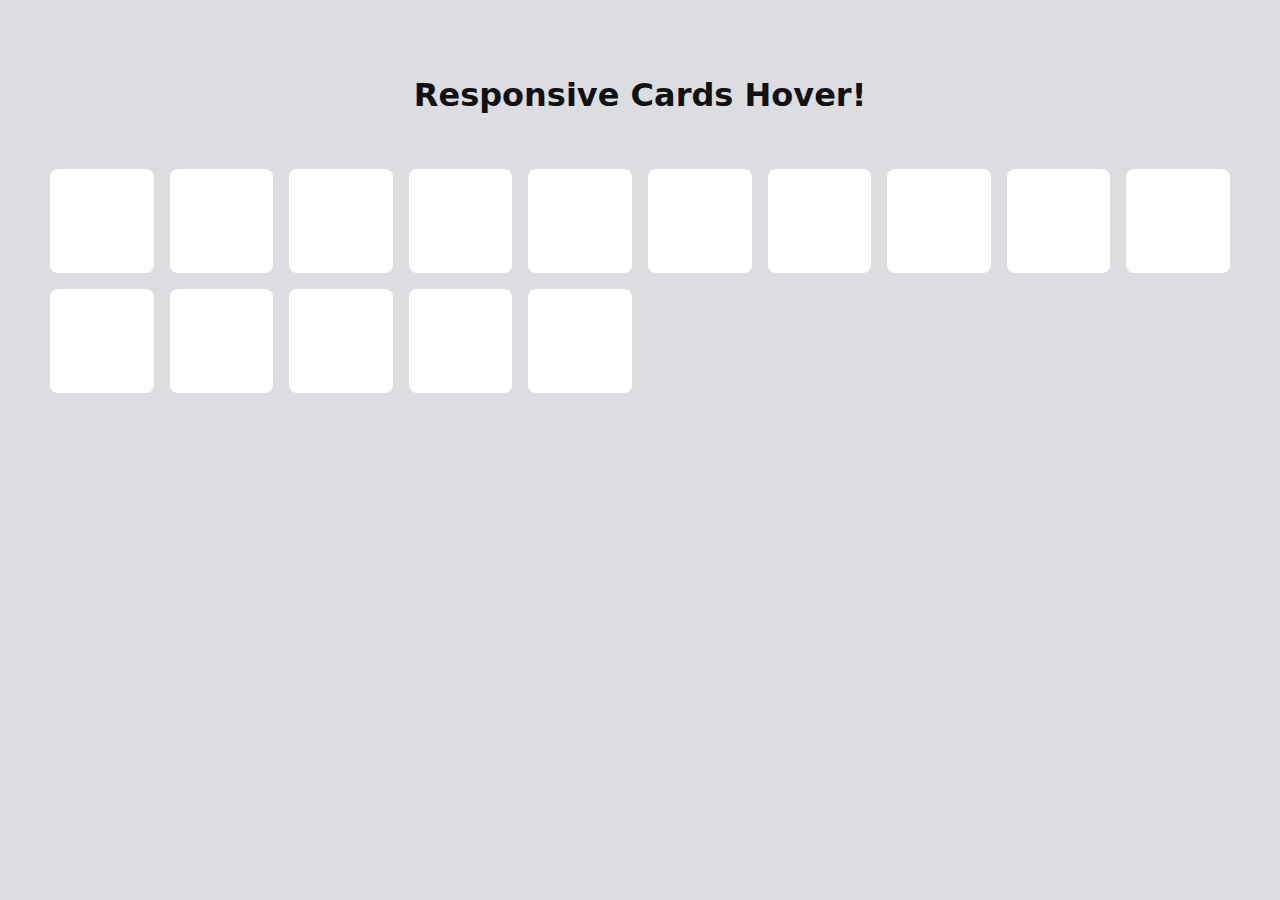
<file: cardsHover/index.html>
<!DOCTYPE html>
<html lang="en">

<head>
  <meta charset="UTF-8">
  <meta name="viewport" content="width=device-width, initial-scale=1.0">
  <link rel="stylesheet" href="https://cdnjs.cloudflare.com/ajax/libs/font-awesome/6.6.0/css/all.min.css"
    integrity="sha512-Kc323vGBEqzTmouAECnVceyQqyqdsSiqLQISBL29aUW4U/M7pSPA/gEUZQqv1cwx4OnYxTxve5UMg5GT6L4JJg=="
    crossorigin="anonymous" referrerpolicy="no-referrer" />
  <link rel="stylesheet" href="./index.css">
  <title>Hover</title>
</head>

<body>

  <h1>Responsive Cards Hover!</h1>
  <div class="cards">
    <div class="card">
      <i class="fa-brands fa-apple"></i>
    </div>
    <div class="card">
      <i class="fa-brands fa-twitter"></i>
    </div>
    <div class="card">
      <i class="fa-brands fa-youtube"></i>
    </div>
    <div class="card">
      <i class="fa-brands fa-tiktok"></i>
    </div>
    <div class="card">
      <i class="fa-brands fa-instagram"></i>
    </div>
    <div class="card">
      <i class="fa-brands fa-discord"></i>
    </div>
    <div class="card">
      <i class="fa-brands fa-linkedin"></i>
    </div>
    <div class="card">
      <i class="fa-brands fa-stack-overflow"></i>
    </div>
    <div class="card">
      <i class="fa-solid fa-snowflake"></i>
    </div>
    <div class="card">
      <i class="fa-solid fa-feather"></i>
    </div>
    <div class="card">
      <i class="fa-solid fa-ghost"></i>
    </div>
    <div class="card">
      <i class="fa-solid fa-cart-plus"></i>
    </div>
    <div class="card">
      <i class="fa-solid fa-anchor"></i>
    </div>
    <div class="card">
      <i class="fa-solid fa-chart-simple"></i>
    </div>
    <div class="card">
      <i class="fa-brands fa-whatsapp"></i>
    </div>
  </div>
</body>

</html>
</file>
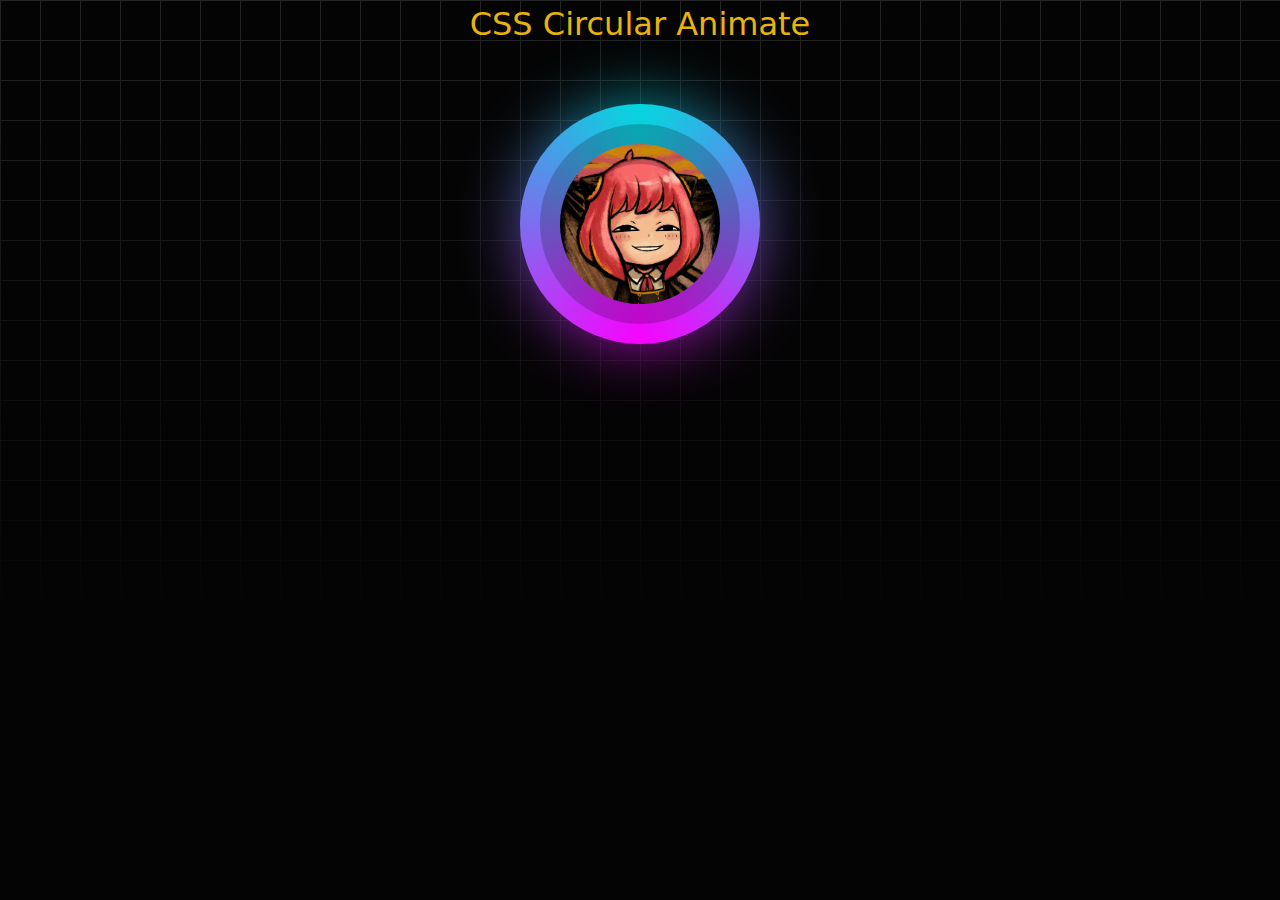
<file: circularAnimation/index.html>
<!DOCTYPE html>
<html lang="en">

<head>
  <meta charset="UTF-8">
  <meta name="viewport" content="width=device-width, initial-scale=1.0">
  <title>Document</title>
  <link rel="stylesheet" href="./index.css">
</head>

<body>
  <h1>CSS Circular Animate</h1>
  <div class="circle">
    <img src="./anya.jpg" alt="no-image">
  </div>
</body>

</html>
</file>
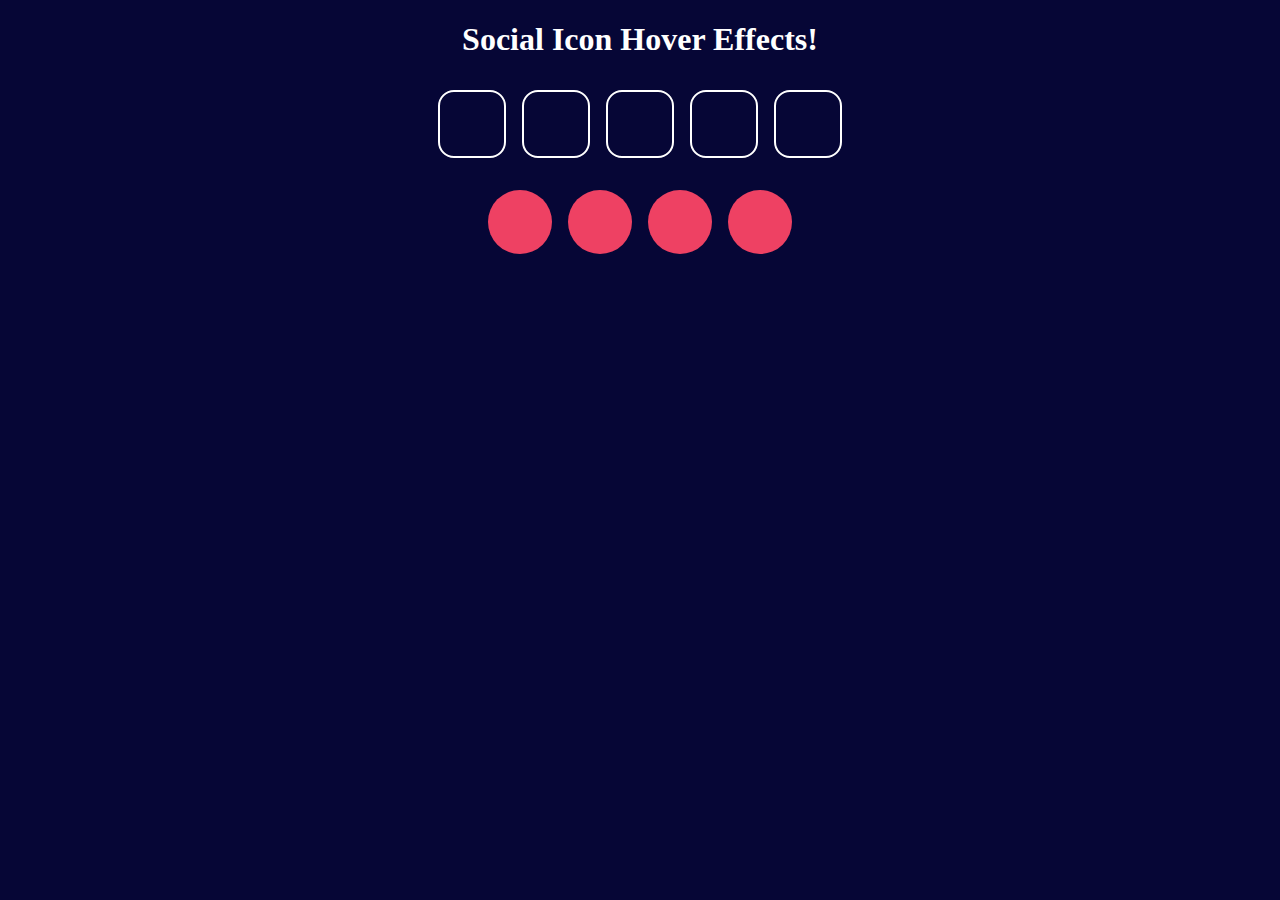
<file: iconHover/index.htm>
<!DOCTYPE html>
<html lang="en">

<head>
  <meta charset="UTF-8">
  <meta name="viewport" content="width=device-width, initial-scale=1.0">
  <link rel="stylesheet" href="https://cdnjs.cloudflare.com/ajax/libs/font-awesome/6.6.0/css/all.min.css"
    integrity="sha512-Kc323vGBEqzTmouAECnVceyQqyqdsSiqLQISBL29aUW4U/M7pSPA/gEUZQqv1cwx4OnYxTxve5UMg5GT6L4JJg=="
    crossorigin="anonymous" referrerpolicy="no-referrer" />
  <link rel="stylesheet" href="./index.css">
  <title>Icon Hover</title>
</head>

<body>
  <h1>Social Icon Hover Effects!</h1>
  <div class="social1">
    <a href="#" title="Facebook">
      <i class="fab fa-facebook-f"></i>
    </a>
    <a href="#" title="Youtube">
      <i class="fab fa-youtube"></i>
    </a>
    <a href="#" title="Twitter">
      <i class="fa-brands fa-x-twitter"></i>
    </a>
    <a href="#" title="Tiktok">
      <i class="fa-brands fa-tiktok"></i>
    </a>
    <a href="#" title="Telegram">
      <i class="fa-brands fa-telegram"></i>
    </a>
  </div>

  <div class="social2">
    <a href="#" title="Youtube">
      <i class="fab fa-youtube"></i>
    </a>
    <a href="#" title="Twitter">
      <i class="fa-brands fa-x-twitter"></i>
    </a>
    <a href="#" title="Tiktok">
      <i class="fa-brands fa-tiktok"></i>
    </a>
    <a href="#" title="Telegram">
      <i class="fa-brands fa-telegram"></i>
    </a>
  </div>

</body>

</html>
</file>
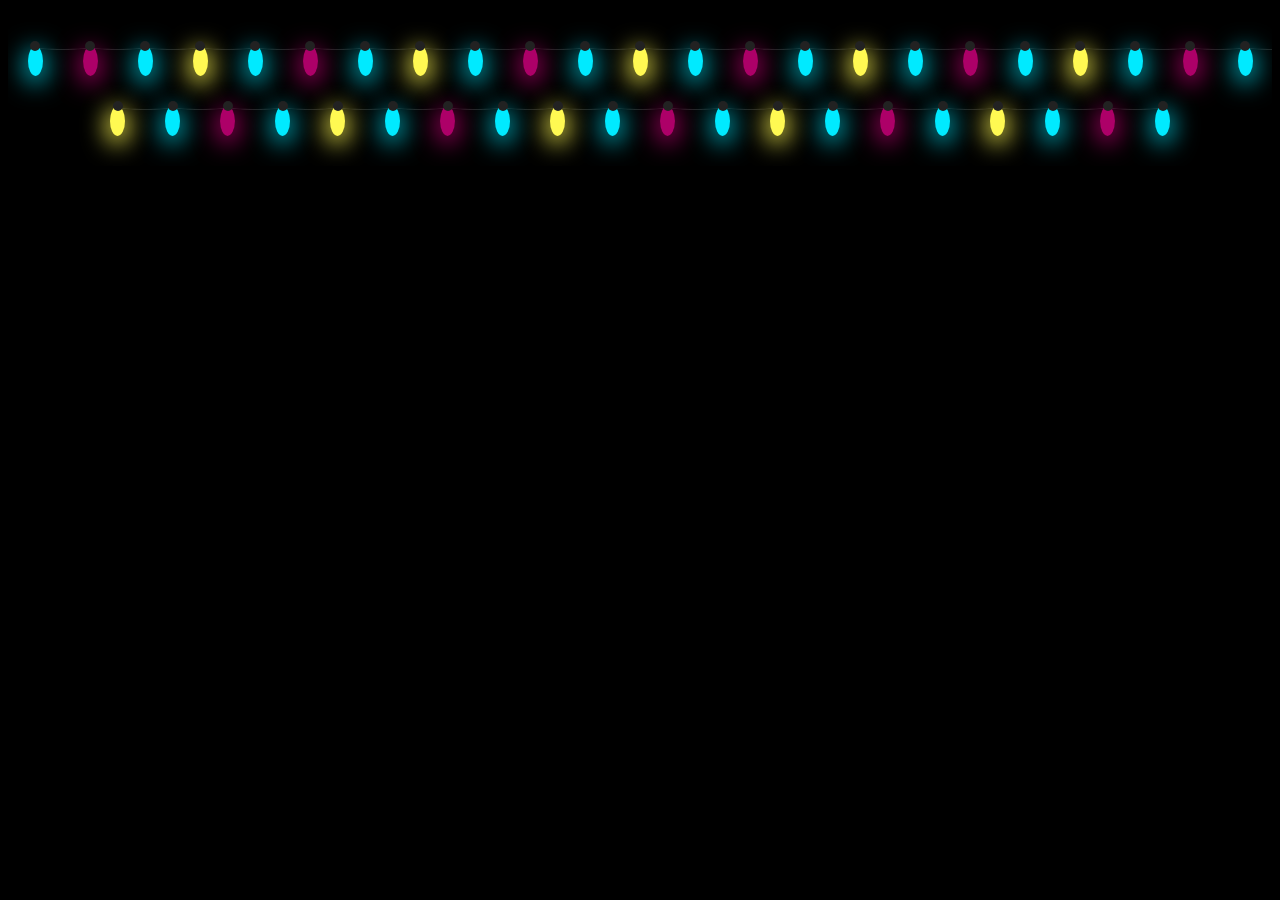
<file: lightsAnimation/index.html>
<!DOCTYPE html>
<html lang="en">

<head>
  <meta charset="UTF-8">
  <meta name="viewport" content="width=device-width, initial-scale=1.0">
  <link rel="stylesheet" href="index.css">
  <title>Document</title>
</head>

<body>
  <ul class="lights">
    <li></li>
    <li></li>
    <li></li>
    <li></li>
    <li></li>
    <li></li>
    <li></li>
    <li></li>
    <li></li>
    <li></li>
    <li></li>
    <li></li>
    <li></li>
    <li></li>
    <li></li>
    <li></li>
    <li></li>
    <li></li>
    <li></li>
    <li></li>
    <li></li>
    <li></li>
    <li></li>
    <li></li>
    <li></li>
    <li></li>
    <li></li>
    <li></li>
    <li></li>
    <li></li>
    <li></li>
    <li></li>
    <li></li>
    <li></li>
    <li></li>
    <li></li>
    <li></li>
    <li></li>
    <li></li>
    <li></li>
    <li></li>
    <li></li>
    <li></li>
  </ul>
</body>

</html>
</file>
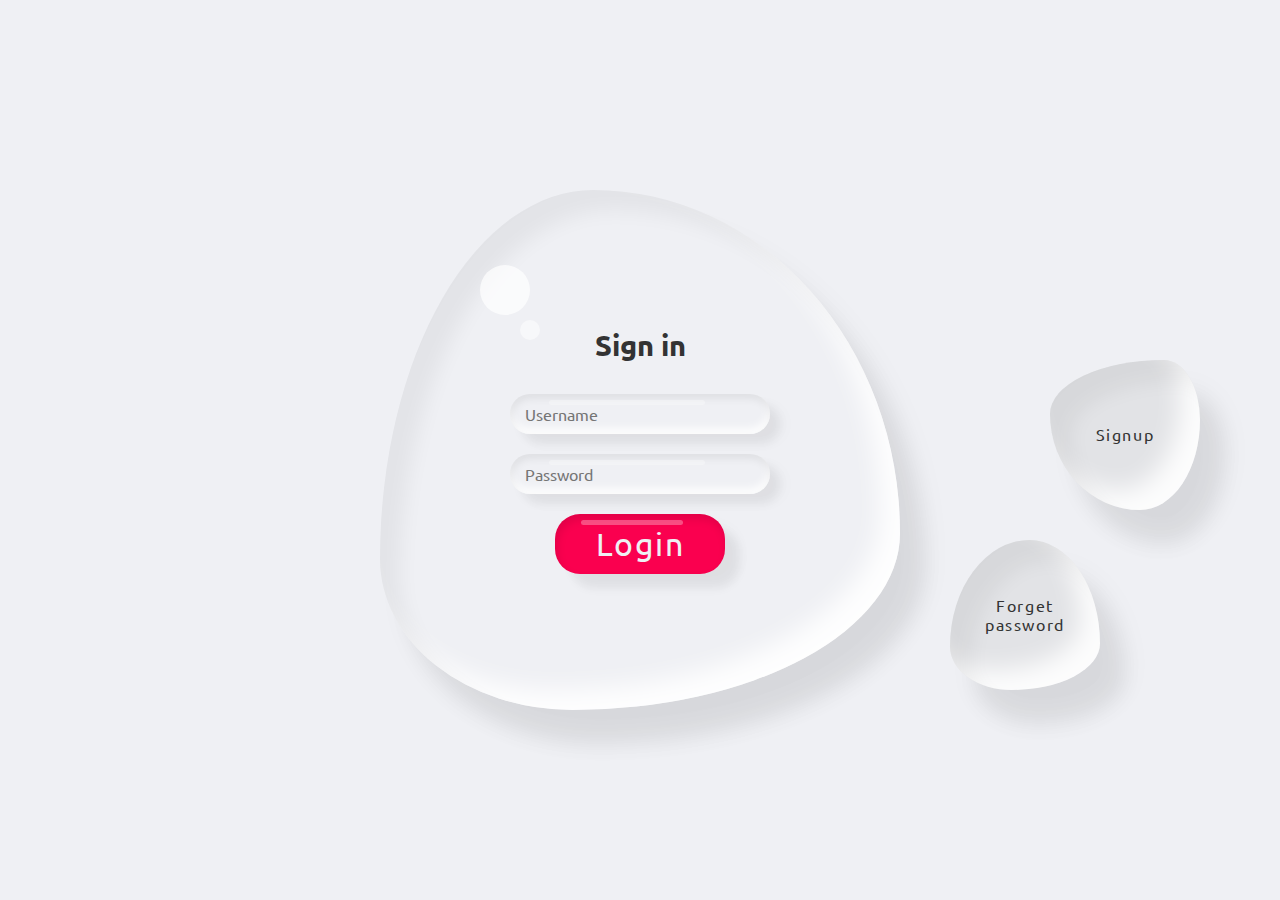
<file: liquidForm/indedx.html>
<!DOCTYPE html>
<html lang="en">

<head>
  <meta charset="UTF-8">
  <meta name="viewport" content="width=device-width, initial-scale=1.0">
  <link rel="stylesheet" href="./index.css">
  <title>Amir Form</title>
</head>

<body>
  <div class="container">
    <div class="drop">
      <div class="content">
        <h2>Sign in</h2>
        <form>
          <div class="inputBox">
            <input type="text" placeholder="Username">
          </div>
          <div class="inputBox">
            <input type="password" placeholder="Password">
          </div>
          <div class="inputBox">
            <input type="submit" value="Login">
          </div>
        </form>
      </div>
    </div>
    <a href="#" class="btn">Forget<br />password</a>
    <a href="#" class="btn signup">Signup</a>
  </div>
</body>

</html>
</file>
<file: cardsHover/index.css>
* {
  box-sizing: border-box;
}

body {
  padding: 50px;
  margin: 0;
  font-family: system-ui, sans-serif;
  font-size: 16px;
  color: #111;
  background-color: #dbdde0;
  line-height: 1.5;
}

h1 {
  text-align: center;
}

.cards {
  margin: 50px auto;
  display: grid;
  grid-template-columns: repeat(auto-fit, minmax(100px, 1fr));
  pointer-events: none;
  gap: 1rem;
}

.card {
  pointer-events: auto;
  padding: 10px;
  aspect-ratio: 1;
  font-size: 2rem;
  color: #172b4d;
  background-color: #fff;
  border-radius: 8px;
  transition: transform 1s ease-in-out;
  cursor: pointer;
  display: flex;
  justify-content: center;
  align-items: center;
}

.cards:hover .card {
  opacity: 0.5;
}

.cards:hover .card:hover {
  background-color: #eafa05;
  opacity: 1;
  transform: scale(1.15);
}
</file>
<file: circularAnimation/index.css>
* {
  margin: 0;
  padding: 0;
  box-sizing: border-box;
}

img {
  max-width: 100%;
}


body {
  font-family: system-ui, sans-serif;
  font-size: 1rem;
  line-height: 1.5;
  color: #e7b40d;
  background:
    fixed linear-gradient(transparent, #040404 70%),
    fixed repeating-linear-gradient(#242424 0px,
      #242424 1px,
      transparent 1px,
      transparent 40px),
    fixed repeating-linear-gradient(to right, #242424 0px,
      #242424 1px,
      transparent 1px,
      transparent 40px)#040404;
  display: flex;
  flex-flow: column;
  justify-content: center;
  align-items: center;
  gap: 6rem;
}

h1 {
  font-size: 2rem;
  font-weight: 500;
  line-height: 1.5;
  text-align: center;
}

.circle {
  position: relative;
  width: 160px;
  aspect-ratio: 1;
  border-radius: 50%;
  outline: 40px solid rgb(0, 0, 0, 0.2);
  outline-offset: -20px;
}

.circle img {
  display: block;
  width: 100%;
  aspect-ratio: 1;
  object-fit: cover;
  border-radius: inherit;
}

.circle::before,
.circle::after {
  position: absolute;
  content: '';
  inset: -40px;
  z-index: -1;
  border-radius: inherit;
  background:
    conic-gradient(#00dbde,
      #fc00ff,
      #00dbde);
  animation: rotate 3s linear infinite;
  /* animation-play-state: running; */
}

.circle::after {
  filter: blur(2rem);
  opacity: 0.7;
}

.circle:hover::before,
.circle:hover::after {
  animation-play-state: paused;
}

@keyframes rotate {
  /* from {
    rotate: 0deg;
  } */

  to {
    rotate: 360deg;
  }
}
</file>
<file: iconHover/index.css>
@property --fill {
  syntax: '<percentage>';
  inherits: true;
  initial-value: 100%;
}

body {
  margin: 0px;
  background-color: #060636;
  text-align: center;
}

h1 {
  text-align: center;
  color: #fff;
}

.social1 {
  margin: 2rem auto;
  display: flex;
  justify-content: center;
  align-items: center;
  flex-wrap: wrap;
  gap: 1rem;
}


.social1 a {
  display: flex;
  justify-content: center;
  align-items: center;
  width: 4rem;
  aspect-ratio: 1;
  font-size: 2rem;
  color: #fff;
  border: 2px solid #fff;
  border-radius: 1rem;
  text-decoration: none;
  outline: 1px solid transparent;
  outline-offset: -8px;

  background-image:
    linear-gradient(45deg, transparent var(--fill), #fff var(--fill));

  background-size: 100% 33.33%;
  transition: 0.4s ease-in-out;
  transition-property: --fill, all;
}

.social1 a:hover {
  --fill: 0%;
  color: #060636;
  outline-color: currentColor;
  background-image:
    linear-gradient(transparent var(--fill), #fff var(--fill));

}



.social2 {
  display: flex;
  justify-content: center;
  align-items: center;
  flex-wrap: wrap;
  gap: 1rem;
}

.social2 a {
  position: relative;
  display: flex;
  justify-content: center;
  align-items: center;
  background-color: rgb(238, 65, 99);
  color: rgb(39, 30, 32);
  width: 4rem;
  aspect-ratio: 1;
  border-radius: 50%;
  font-size: 1.5rem;
  text-decoration: none;
  transition: color 0.5s ease-in-out;

}

.social2 a:hover {
  color: #fff;
  --fill: 0%;
}

.social2 a::after {
  content: '';
  position: absolute;
  inset: -3px;
  z-index: -1;
  border-radius: inherit;
  background: conic-gradient(transparent var(--fill), #fff var(--fill));
  transition: --fill 0.5s linear;

}
</file>
<file: lightsAnimation/index.css>
body {
  background-color: #000;
}

.lights {
  --color-1: 255, 249, 82;
  --color-2: 0, 234, 255;
  --color-3: 247, 0, 148;
  display: flex;
  justify-content: center;
  flex-wrap: wrap;
  gap: 30px 40px;
  padding: 30px 0;
  overflow: hidden;
  pointer-events: none;
}

.lights li {
  flex: none;
  position: relative;
  list-style: none;
  width: 15px;
  height: 30px;
  border-radius: 50%;
}

.lights li::before {
  position: absolute;
  content: '';
  top: -5px;
  left: 50%;
  transform: translateX(-50%);
  width: 10px;
  height: 10px;
  background-color: #222;
  border-radius: inherit;
}

.lights li::after {
  position: absolute;
  content: '';
  z-index: -1;
  top: -2px;
  left: 50%;
  width: 55px;
  height: 5px;
  border-bottom: 1px solid #222;
  border-radius: inherit;
}

.lights li:last-child::after {
  display: none;
}

.lights li {
  background-color: rgba(var(--color-1), 1);
  box-shadow: 0 5px 24px 3px rgba(var(--color-1), 1);
  animation: lighting-1 1.5s infinite linear;
}

@keyframes lighting-1 {
  50% {
    background-color: rgba(var(--color-1), 0.25);
    box-shadow: 0 5px 24px 3px rgba(var(--color-1), 0.25);
  }
}

.lights li:nth-child(odd) {
  background-color: rgba(var(--color-2), 1);
  box-shadow: 0 5px 24px 3px rgba(var(--color-2), 0.8);
  animation: lighting-2 1.2s infinite linear;
}

@keyframes lighting-2 {
  50% {
    background-color: rgba(var(--color-2), 0.4);
    box-shadow: 0 5px 24px 3px rgba(var(--color-2), 0.3);
  }
}

.lights li:nth-child(4n+2) {
  background-color: rgba(var(--color-3), 0.7);
  box-shadow: 0 5px 24px 3px rgba(var(--color-3), 0.7);
  animation: lighting-3 1.7s infinite linear;
}

@keyframes lighting-3 {
  50% {
    background-color: rgba(var(--color-3), 0.2);
    box-shadow: 0 5px 24px 3px rgba(var(--color-3), 0.2);
  }
}
</file>
<file: liquidForm/index.css>
@import url('https://fonts.googleapis.com/css2?family=Ubuntu:ital,wght@0,300;0,400;0,500;0,700;1,300;1,400;1,500;1,700&display=swap');

* {
  margin: 0;
  padding: 0;
  box-sizing: border-box;
  font-family: 'Ubuntu';
}



body {
  display: flex;
  justify-content: center;
  align-items: center;
  min-height: 100vh;
  background-color: #eff0f4;
}

.container {
  position: relative;
}



.container .drop {
  position: relative;
  display: flex;
  justify-content: center;
  align-items: center;
  width: 520px;
  aspect-ratio: 1;
  box-shadow:
    inset 20px 20px 20px rgba(0, 0, 0, 0.05),
    inset -20px -20px 25px rgba(255, 255, 255, 0.9),
    25px 35px 20px rgba(0, 0, 0, 0.05),
    25px 30px 30px rgba(0, 0, 0, 0.05);
  border-radius: 41% 59% 63% 37% / 71% 66% 34% 29%;
  transition: 0.5s ease;

  &:hover {
    border-radius: 71% 29% 62% 38% / 29% 63% 37% 71%;
  }
}

.container .drop::before {
  content: '';
  position: absolute;
  top: 75px;
  left: 100px;
  width: 50px;
  aspect-ratio: 1;
  background-color: #fff;
  border-radius: 50%;
  opacity: 0.7;
}

.container .drop::after {
  content: '';
  position: absolute;
  top: 130px;
  left: 140px;
  width: 20px;
  aspect-ratio: 1;
  background-color: #fff;
  border-radius: 50%;
  opacity: 0.5;
}

.container .drop .content {
  display: flex;
  justify-content: center;
  align-items: center;
  flex-direction: column;
  gap: 30px;
}

.container .drop .content h2 {
  color: #333;
  font-size: 1.8rem;
}

.container .drop .content form {
  display: flex;
  justify-content: center;
  align-items: center;
  flex-direction: column;
  gap: 20px;
}

.container .drop .content form .inputBox {
  position: relative;
  width: 260px;
  box-shadow:
    inset 1px 4px 8px rgba(0, 0, 0, 0.08),
    inset -1px -5px 10px rgba(255, 255, 255, 1),
    10px 10px 10px rgba(0, 0, 0, 0.05),
    15px 10px 15px rgba(0, 0, 0, 0.025);
  border-radius: 25px;
}

.container .drop .content form .inputBox input {
  border: none;
  outline: none;
  background-color: transparent;
  width: 100%;
  font-size: 1rem;
  padding: 10px 15px;
  color: inherit;
  font-size: inherit;
  cursor: inherit;
  letter-spacing: inherit;
  font-weight: inherit;
}

.container .drop .content form .inputBox::before {
  content: '';
  position: absolute;
  top: 6px;
  left: 15%;
  width: 60%;
  height: 5px;
  background-color: rgba(255, 255, 255, 0.5);
  border-radius: 15px;
  opacity: 0.6;
}


.container .drop .content form .inputBox:last-child {
  width: 170px;
  background-color: #fa004f;
  box-shadow:
    inset 2px 5px 10px rgba(0, 0, 0, 0.1),
    15px 15px 10px rgba(0, 0, 0, 0.05),
    15px 10px 15px rgba(0, 0, 0, 0.025);
  color: #eff0f4;
  font-size: 2rem;
  cursor: pointer;
  letter-spacing: 0.1rem;
  transition: 0.7s ease;

  &:hover {
    width: 100%;
  }
}

@keyframes splash1 {
  0% {
    border-radius: 53% 47% 59% 41% / 71% 69% 31% 29%;
  }

  33% {
    border-radius: 71% 29% 28% 72% / 71% 47% 53% 29%;
  }

  66% {
    border-radius: 71% 29% 62% 38% / 24% 63% 37% 76%;
  }

  100% {
    border-radius: 53% 47% 59% 41% / 71% 69% 31% 29%;
  }
}

.container .btn {
  position: absolute;
  right: -200px;
  bottom: 20px;
  width: 150px;
  aspect-ratio: 1;
  display: flex;
  justify-content: center;
  align-items: center;
  text-align: center;
  text-decoration: none;
  background-color: #e2e3e6;
  color: #333;
  line-height: 1.2rem;
  letter-spacing: 0.1rem;
  font-size: 1rem;
  box-shadow:
    inset 20px 20px 20px rgba(0, 0, 0, 0.05),
    inset -20px -20px 25px rgba(255, 255, 255, 0.9),
    25px 35px 20px rgba(0, 0, 0, 0.05),
    25px 30px 30px rgba(0, 0, 0, 0.05);
  border-radius: 53% 47% 59% 41% / 71% 69% 31% 29%;
  animation: splash1 6s infinite linear;


  &:hover {
    animation-play-state: paused;

  }
}

@keyframes splash2 {
  0% {
    border-radius: 76% 24% 40% 60% / 36% 40% 60% 64%;
  }

  33% {
    border-radius: 32% 68% 62% 38% / 66% 34% 66% 34%;
  }

  66% {
    border-radius: 53% 47% 40% 60% / 66% 61% 39% 34%;
  }

  100% {
    border-radius: 76% 24% 40% 60% / 36% 40% 60% 64%;
  }
}

.container .btn.signup {
  right: -300px;
  bottom: 200px;
  border-radius: 76% 24% 40% 60% / 36% 40% 60% 64%;

  animation: splash2 6s infinite linear;

  &:hover {
    animation-play-state: paused;
  }
}
</file>
